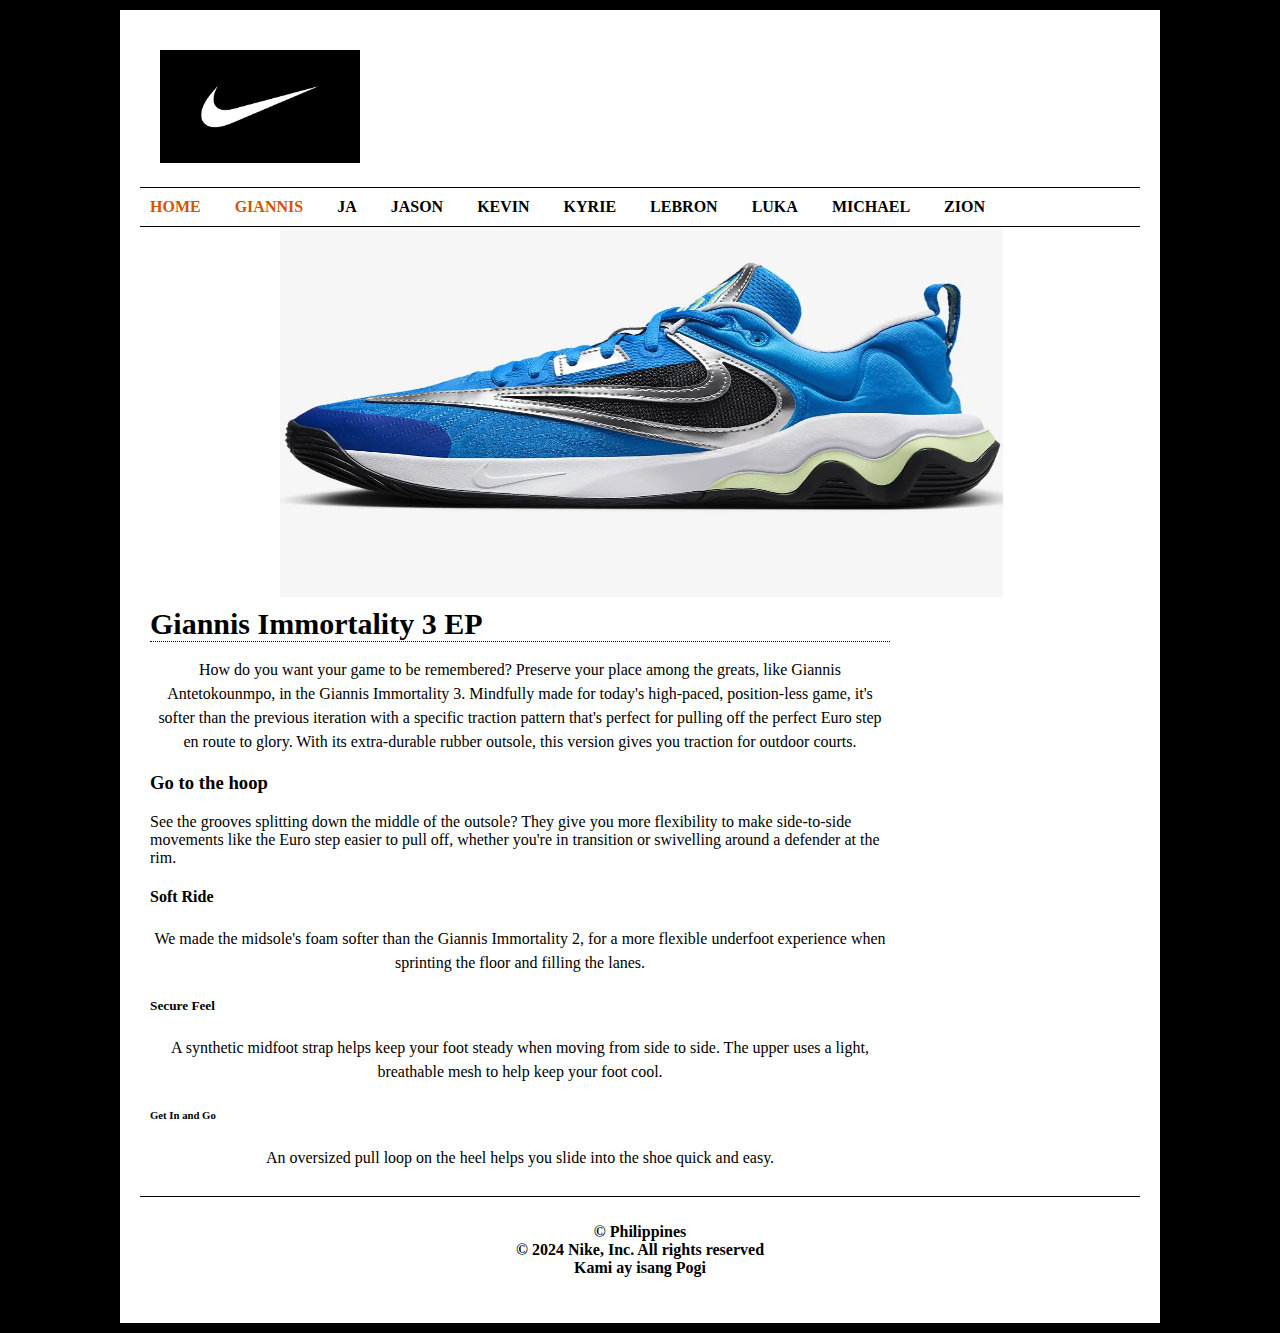
<file: AaronManzo_Mejico-2D-HTMLCSS/webpages/Giannis.html>
<!DOCTYPE html>
<html>
<head>
	<meta charset="utf-8">
	<meta name="viewport" content="width=device-width, intial-scaled=1">
	<title>Giannis Basketball Shoes</title>
	<link rel="stylesheet" type="text/css" href="../css/style.css">

	<script type="text/javascript">
		function changeColor(){
			let color = document.getElementById('BGColor');
			document.body.style.backgroundColor = color.value;
		}
		function changeText(){
			let text = prompt("Enter a Text");
			if(text == null || text == ""){
				alert("Input Required!");
			}else{
				document.getElementById('toChangeText').innerHTML = text;
			}
		}
	</script>
</head>

<body>
	<div class="wrapper">
	    <div class="header">
	    	<img src="../images/logo.jpg"alt=""width="200px">
	</div>   	
	<div class="nav">
		<ul>
			<li><a href="../index.html" class="active">Home</a></li>
			<li><a href="Giannis.html" class="active">Giannis</a></li>
			<li><a href="">Ja</a></li>
			<li><a href="">Jason</a></li>
			<li><a href="">Kevin</a></li>
			<li><a href="">Kyrie</a></li>
			<li><a href="">LeBron</a></li>
			<li><a href="">Luka</a></li>
			<li><a href="">Michael</a></li>
			<li><a href="">Zion</a></li>
		</ul>
    </div>
    <div class="banner">
    	<img src="../images/Giannis.jpg">
	</div>	
	<div class="main">
	    <div class="content-contact">
	    	<h1 id="toChangeText" onclick="changeText()">Giannis Immortality 3 EP</h1>
	    	<p>How do you want your game to be remembered? Preserve your place among the greats, like Giannis Antetokounmpo, in the Giannis Immortality 3. Mindfully made for today's high-paced, position-less game, it's softer than the previous iteration with a specific traction pattern that's perfect for pulling off the perfect Euro step en route to glory. With its extra-durable rubber outsole, this version gives you traction for outdoor courts.</p>
	    	<p>
	    	<h3>Go to the hoop</h3>
	    	See the grooves splitting down the middle of the outsole? They give you more flexibility to make side-to-side movements like the Euro step easier to pull off, whether you're in transition or swivelling around a defender at the rim.</p>
	    	<h4>Soft Ride</h4>
	    	<p>We made the midsole's foam softer than the Giannis Immortality 2, for a more flexible underfoot experience when sprinting the floor and filling the lanes.</p>
			
			<h5>Secure Feel</h5>
			<p>A synthetic midfoot strap helps keep your foot steady when moving from side to side. The upper uses a light, breathable mesh to help keep your foot cool.</p>
			<h6>Get In and Go</h6>
			<p>An oversized pull loop on the heel helps you slide into the shoe quick and easy.</p>
	    </div>
	    <div class="footer">
	    	<p>&copy; Philippines <br> © 2024 Nike, Inc. All rights reserved <br> Kami ay isang Pogi</p>
	    </div>
    </div>
</div> 

</body>
</html>
</file>
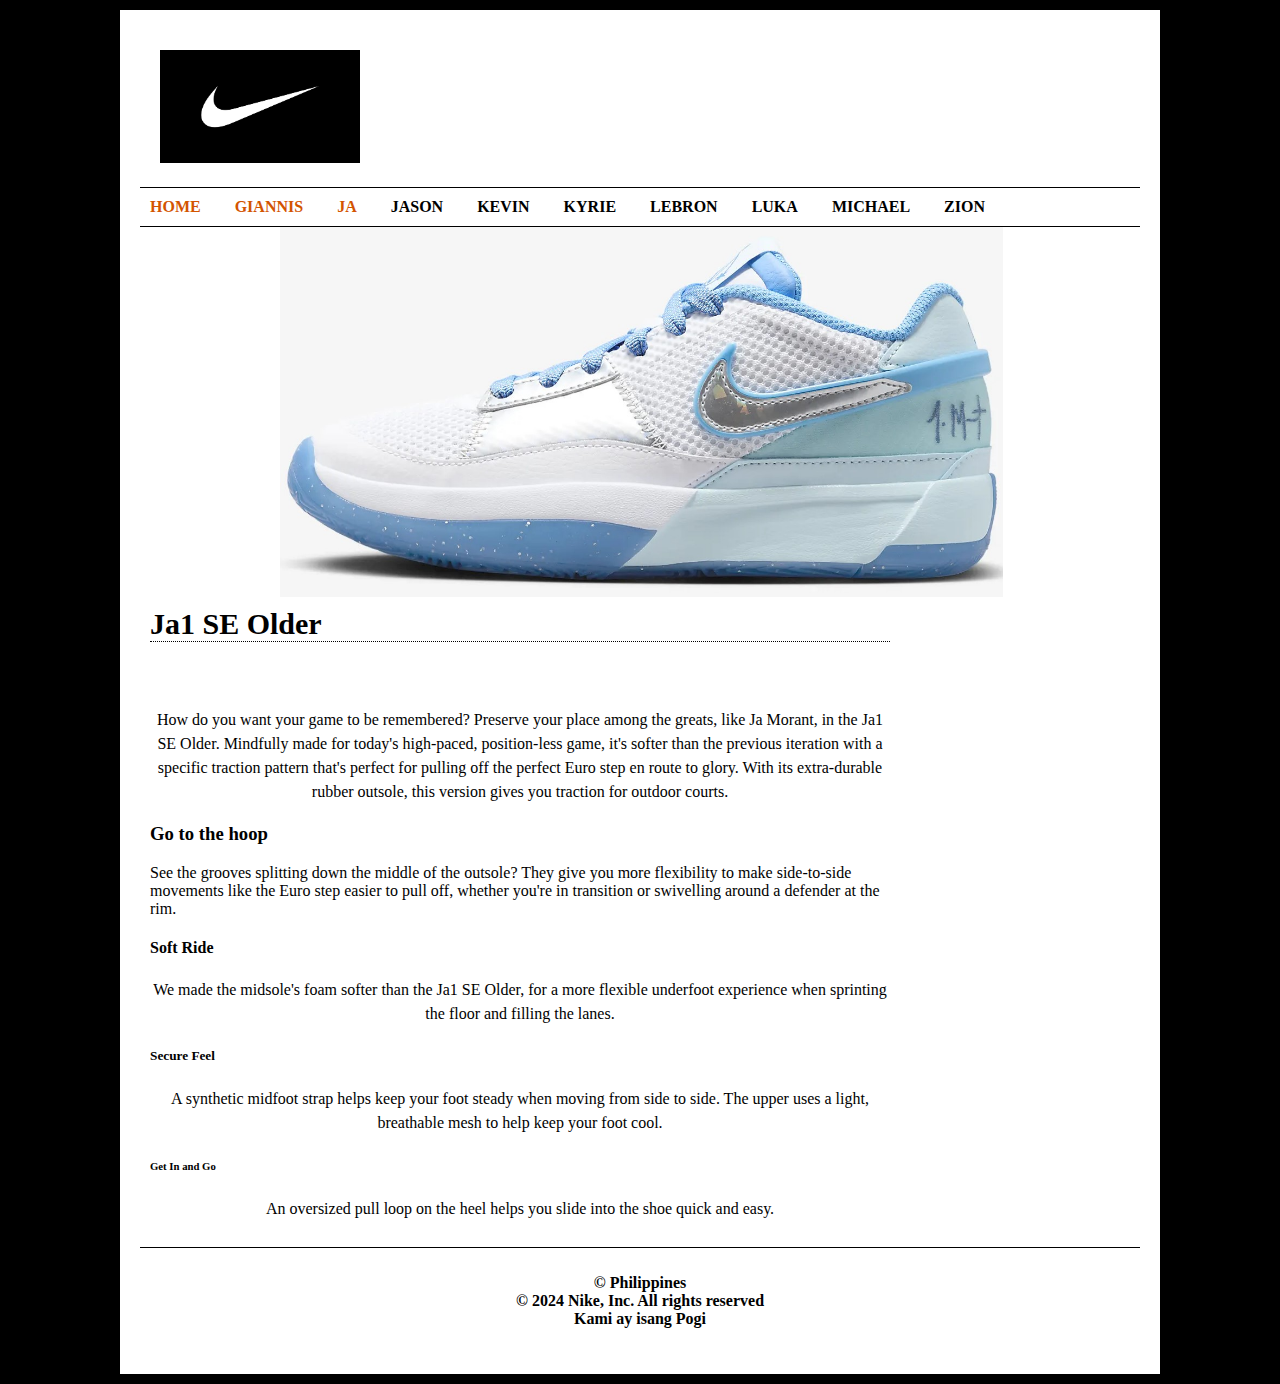
<file: AaronManzo_Mejico-2D-HTMLCSS/webpages/Ja.html>
<!DOCTYPE html>
<html>
<head>
	<meta charset="utf-8">
	<meta name="viewport" content="width=device-width, intial-scaled=1">
	<title>Contact Us-Marinduque State College</title>
	<link rel="stylesheet" type="text/css" href="../css/style.css">

	<script type="text/javascript">
		function changeColor(){
			let color = document.getElementById('BGColor');
			document.body.style.backgroundColor = color.value;
		}
		function changeText(){
			let text = prompt("Enter a Text");
			if(text == null || text == ""){
				alert("Input Required!");
			}else{
				document.getElementById('toChangeText').innerHTML = text;
			}
		}
	</script>
</head>

<body>
	<div class="wrapper">
	    <div class="header">
	    	<img src="../images/logo.jpg"alt=""width="200px">
	</div>   	
	<div class="nav">
		<ul>
			<li><a href="../index.html" class="active">Home</a></li>
			<li><a href="Giannis.html" class="active">Giannis</a></li>
			<li><a href="Ja.html" class="active">Ja</a></li>
			<li><a href="">Jason</a></li>
			<li><a href="">Kevin</a></li>
			<li><a href="">Kyrie</a></li>
			<li><a href="">LeBron</a></li>
			<li><a href="">Luka</a></li>
			<li><a href="">Michael</a></li>
			<li><a href="">Zion</a></li>
		</ul>
    </div>
    <div class="banner">
    	<img src="../images/Ja.jpg">
	</div>	
	<div class="main">
	    <div class="content-contact">
	    	<h1 id="toChangeText" onclick="changeText()">Ja1 SE Older</h1>
	    	<h2>Ja1 SE Older</h2>
	    	<p>How do you want your game to be remembered? Preserve your place among the greats, like Ja Morant, in the Ja1 SE Older. Mindfully made for today's high-paced, position-less game, it's softer than the previous iteration with a specific traction pattern that's perfect for pulling off the perfect Euro step en route to glory. With its extra-durable rubber outsole, this version gives you traction for outdoor courts.</p>
	    	<p>
	    	<h3>Go to the hoop</h3>
	    	See the grooves splitting down the middle of the outsole? They give you more flexibility to make side-to-side movements like the Euro step easier to pull off, whether you're in transition or swivelling around a defender at the rim.</p>
	    	<h4>Soft Ride</h4>
	    	<p>We made the midsole's foam softer than the Ja1 SE Older, for a more flexible underfoot experience when sprinting the floor and filling the lanes.</p>
			
			<h5>Secure Feel</h5>
			<p>A synthetic midfoot strap helps keep your foot steady when moving from side to side. The upper uses a light, breathable mesh to help keep your foot cool.</p>
			<h6>Get In and Go</h6>
			<p>An oversized pull loop on the heel helps you slide into the shoe quick and easy.</p>
		</div>
		
	    <div class="footer">
	    	<p>&copy; Philippines <br> © 2024 Nike, Inc. All rights reserved <br> Kami ay isang Pogi</p>
	    </div>
    </div>
</div> 

</body>
</html>
</file>
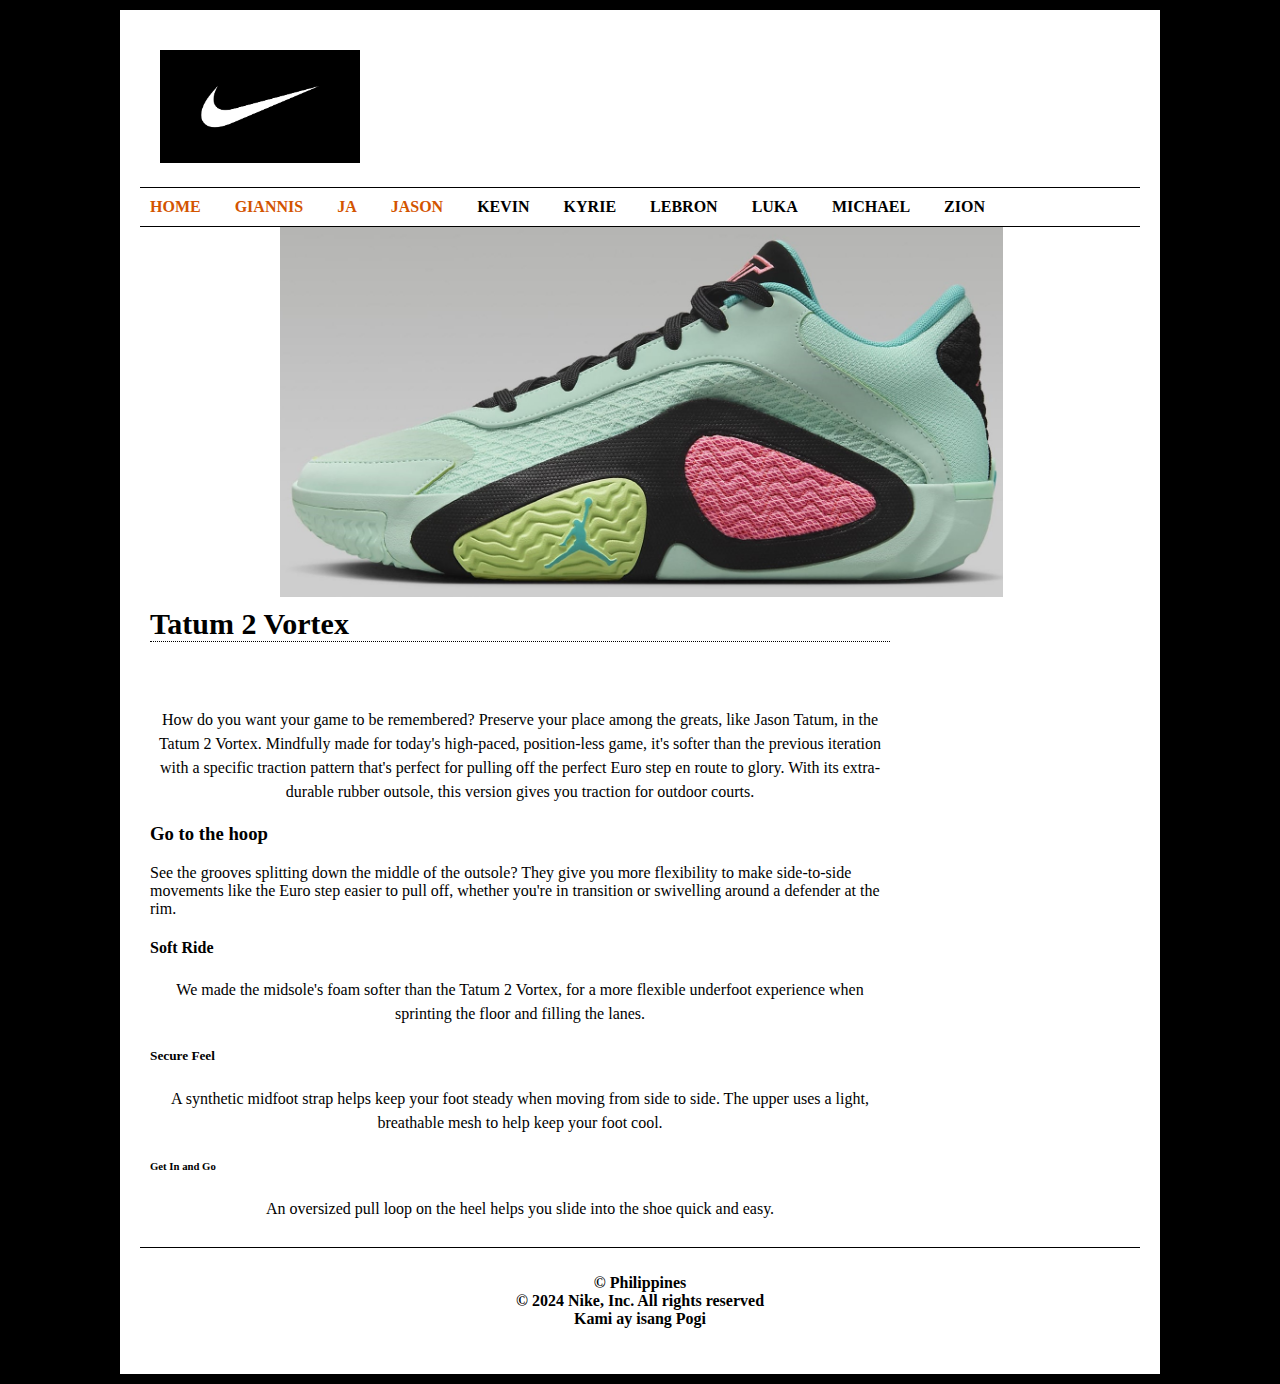
<file: AaronManzo_Mejico-2D-HTMLCSS/webpages/Jason.html>
<!DOCTYPE html>
<html>
<head>
	<meta charset="utf-8">
	<meta name="viewport" content="width=device-width, intial-scaled=1">
	<title>Contact Us-Marinduque State College</title>
	<link rel="stylesheet" type="text/css" href="../css/style.css">

	<script type="text/javascript">
		function changeColor(){
			let color = document.getElementById('BGColor');
			document.body.style.backgroundColor = color.value;
		}
		function changeText(){
			let text = prompt("Enter a Text");
			if(text == null || text == ""){
				alert("Input Required!");
			}else{
				document.getElementById('toChangeText').innerHTML = text;
			}
		}
	</script>
</head>

<body>
	<div class="wrapper">
	    <div class="header">
	    	<img src="../images/logo.jpg"alt=""width="200px">
	</div>   	
	<div class="nav">
		<ul>
			<li><a href="../index.html" class="active">Home</a></li>
			<li><a href="Giannis.html" class="active">Giannis</a></li>
			<li><a href="Ja.html" class="active">Ja</a></li>
			<li><a href="Jason.html" class="active">Jason</a></li>
			<li><a href="">Kevin</a></li>
			<li><a href="">Kyrie</a></li>
			<li><a href="">LeBron</a></li>
			<li><a href="">Luka</a></li>
			<li><a href="">Michael</a></li>
			<li><a href="">Zion</a></li>
		</ul>
    </div>
    <div class="banner">
    	<img src="../images/Jason.jpg">
	</div>	
	<div class="main">
	    <div class="content-contact">
	    	<h1 id="toChangeText" onclick="changeText()">Tatum 2 Vortex</h1>
	    	<h2>Tatum 2 Vortex</h2>
	    	<p>How do you want your game to be remembered? Preserve your place among the greats, like Jason Tatum, in the Tatum 2 Vortex. Mindfully made for today's high-paced, position-less game, it's softer than the previous iteration with a specific traction pattern that's perfect for pulling off the perfect Euro step en route to glory. With its extra-durable rubber outsole, this version gives you traction for outdoor courts.</p>
	    	<p>
	    	<h3>Go to the hoop</h3>
	    	See the grooves splitting down the middle of the outsole? They give you more flexibility to make side-to-side movements like the Euro step easier to pull off, whether you're in transition or swivelling around a defender at the rim.</p>
	    	<h4>Soft Ride</h4>
	    	<p>We made the midsole's foam softer than the Tatum 2 Vortex, for a more flexible underfoot experience when sprinting the floor and filling the lanes.</p>
			
			<h5>Secure Feel</h5>
			<p>A synthetic midfoot strap helps keep your foot steady when moving from side to side. The upper uses a light, breathable mesh to help keep your foot cool.</p>
			<h6>Get In and Go</h6>
			<p>An oversized pull loop on the heel helps you slide into the shoe quick and easy.</p>

	    </div>

	    <div class="footer">
	    	<p>&copy; Philippines <br> © 2024 Nike, Inc. All rights reserved <br> Kami ay isang Pogi</p>
	    </div>
    </div>
</div> 

</body>
</html>
</file>
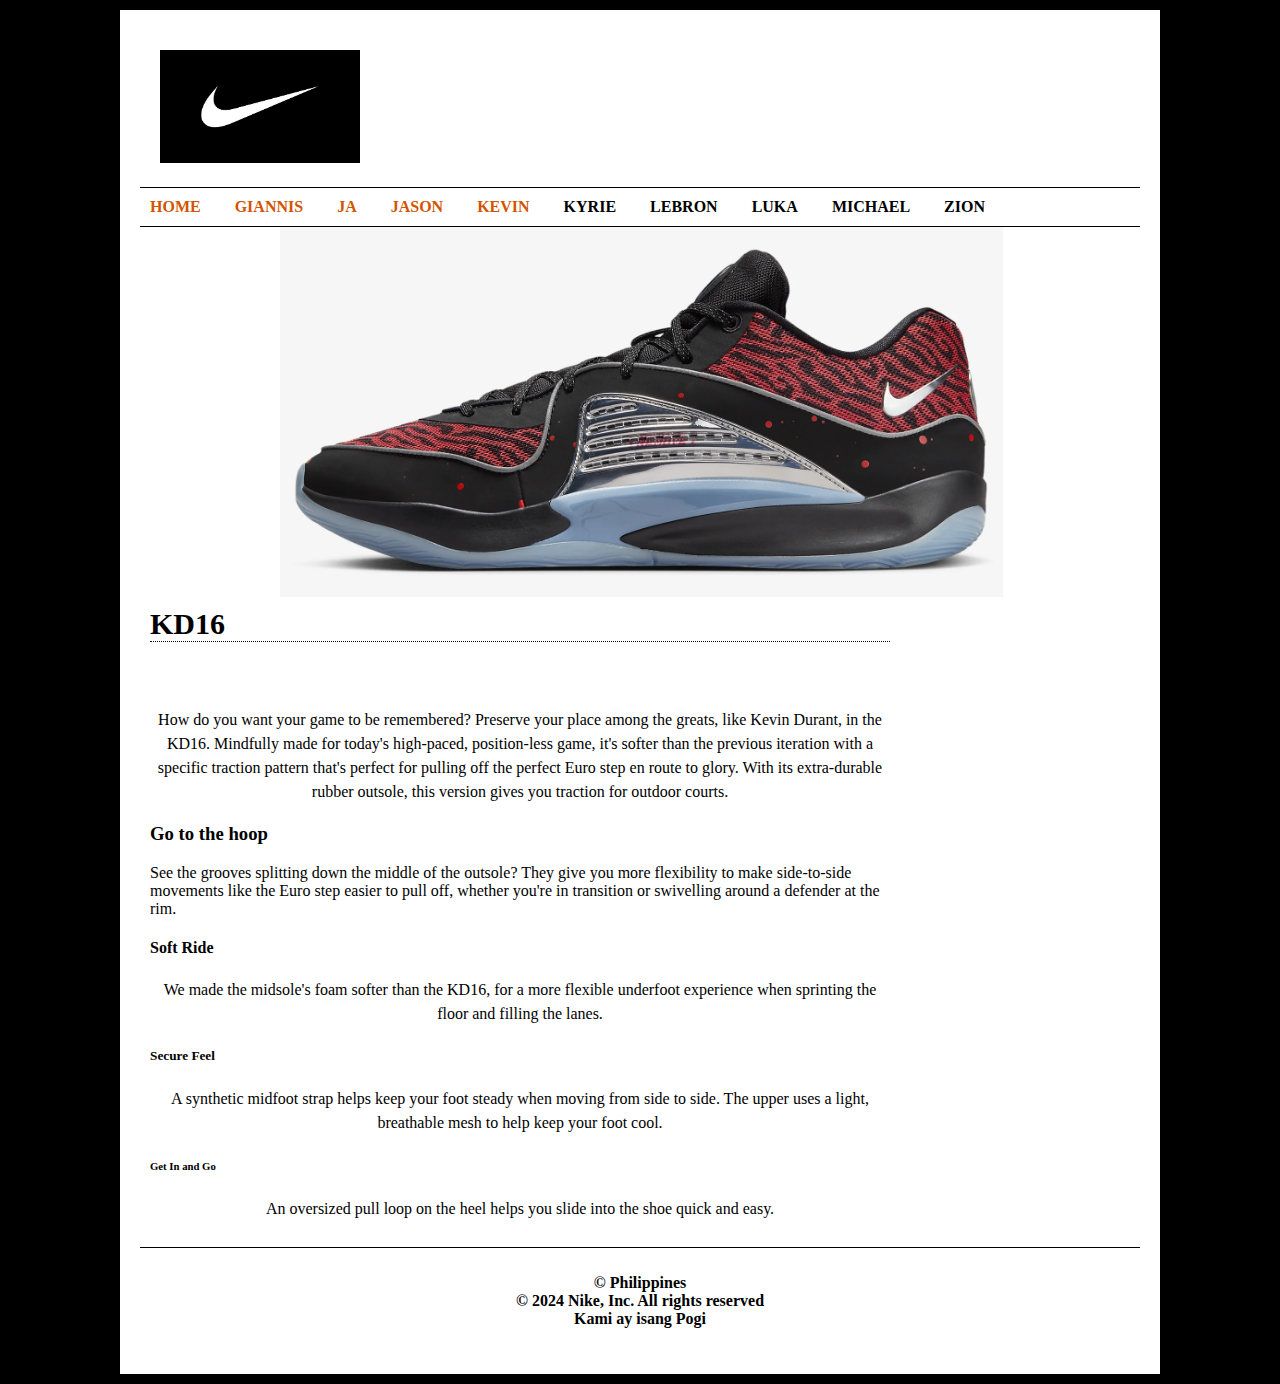
<file: AaronManzo_Mejico-2D-HTMLCSS/webpages/Kevin.html>
<!DOCTYPE html>
<html>
<head>
	<meta charset="utf-8">
	<meta name="viewport" content="width=device-width, intial-scaled=1">
	<title>Kevin Durant Basketball Shoes</title>
	<link rel="stylesheet" type="text/css" href="../css/style.css">

	<script type="text/javascript">
		function changeColor(){
			let color = document.getElementById('BGColor');
			document.body.style.backgroundColor = color.value;
		}
		function changeText(){
			let text = prompt("Enter a Text");
			if(text == null || text == ""){
				alert("Input Required!");
			}else{
				document.getElementById('toChangeText').innerHTML = text;
			}
		}
	</script>
</head>

<body>
	<div class="wrapper">
	    <div class="header">
	    	<img src="../images/logo.jpg"alt=""width="200px">
	</div>   	
	<div class="nav">
		<ul>
			<li><a href="../index.html" class="active">Home</a></li>
			<li><a href="Giannis.html" class="active">Giannis</a></li>
			<li><a href="Ja.html" class="active">Ja</a></li>
			<li><a href="Jason.html" class="active">Jason</a></li>
			<li><a href="Kevin.html" class="active">Kevin</a></li>
			<li><a href="">Kyrie</a></li>
			<li><a href="">LeBron</a></li>
			<li><a href="">Luka</a></li>
			<li><a href="">Michael</a></li>
			<li><a href="">Zion</a></li>
		</ul>
    </div>
    <div class="banner">
    	<img src="../images/kd16.png">
	</div>	
	<div class="main">
	    <div class="content-contact">
	    	<h1 id="toChangeText" onclick="changeText()">KD16</h1>
	    	<h2>KD16</h2>
	    	<p>How do you want your game to be remembered? Preserve your place among the greats, like Kevin Durant, in the KD16. Mindfully made for today's high-paced, position-less game, it's softer than the previous iteration with a specific traction pattern that's perfect for pulling off the perfect Euro step en route to glory. With its extra-durable rubber outsole, this version gives you traction for outdoor courts.</p>
	    	<p>
	    	<h3>Go to the hoop</h3>
	    	See the grooves splitting down the middle of the outsole? They give you more flexibility to make side-to-side movements like the Euro step easier to pull off, whether you're in transition or swivelling around a defender at the rim.</p>
	    	<h4>Soft Ride</h4>
	    	<p>We made the midsole's foam softer than the KD16, for a more flexible underfoot experience when sprinting the floor and filling the lanes.</p>
			
			<h5>Secure Feel</h5>
			<p>A synthetic midfoot strap helps keep your foot steady when moving from side to side. The upper uses a light, breathable mesh to help keep your foot cool.</p>
			<h6>Get In and Go</h6>
			<p>An oversized pull loop on the heel helps you slide into the shoe quick and easy.</p>

	    </div>

	  <div class="footer">
	    	<p>&copy; Philippines <br> © 2024 Nike, Inc. All rights reserved <br> Kami ay isang Pogi</p>
	    </div>
    </div>
</div> 

</body>
</html>
</file>
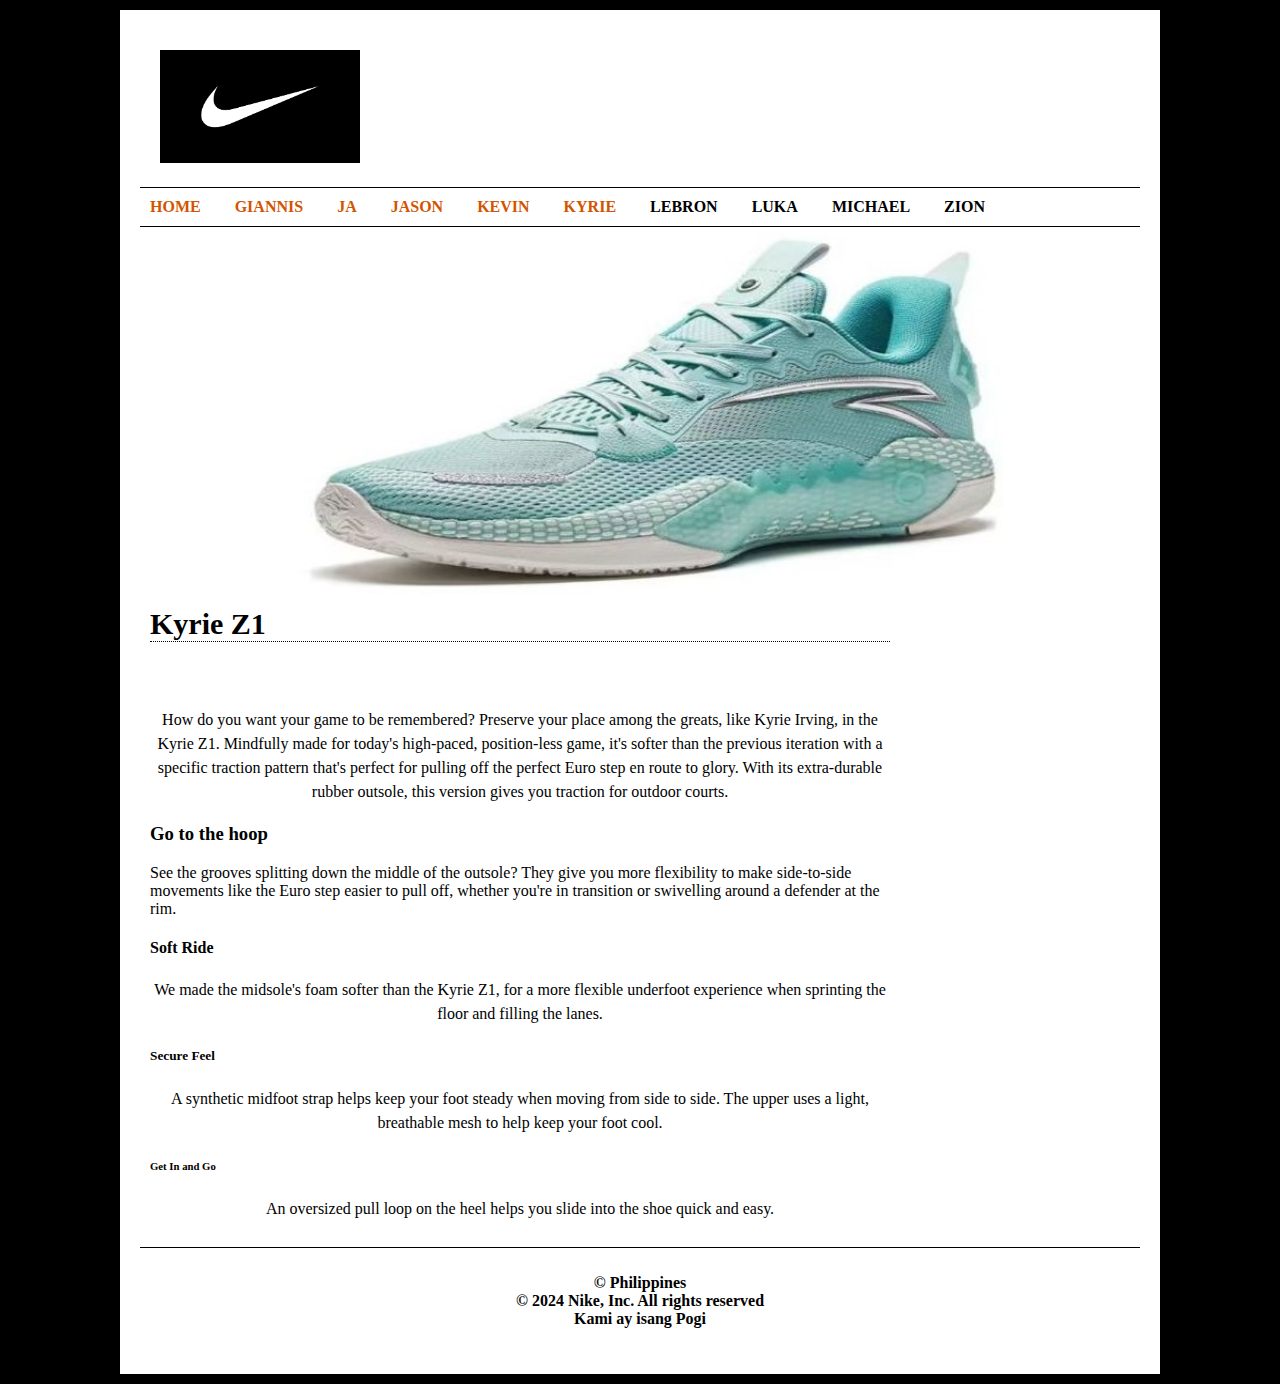
<file: AaronManzo_Mejico-2D-HTMLCSS/webpages/Kyrie.html>
<!DOCTYPE html>
<html>
<head>
	<meta charset="utf-8">
	<meta name="viewport" content="width=device-width, intial-scaled=1">
	<title>Kyrie Irving Basketball Shoes</title>
	<link rel="stylesheet" type="text/css" href="../css/style.css">

	<script type="text/javascript">
		function changeColor(){
			let color = document.getElementById('BGColor');
			document.body.style.backgroundColor = color.value;
		}
		function changeText(){
			let text = prompt("Enter a Text");
			if(text == null || text == ""){
				alert("Input Required!");
			}else{
				document.getElementById('toChangeText').innerHTML = text;
			}
		}
	</script>
</head>

<body>
	<div class="wrapper">
	    <div class="header">
	    	<img src="../images/logo.jpg"alt=""width="200px">
	</div>   	
	<div class="nav">
		<ul>
			<li><a href="../index.html" class="active">Home</a></li>
			<li><a href="Giannis.html" class="active">Giannis</a></li>
			<li><a href="Ja.html" class="active">Ja</a></li>
			<li><a href="Jason.html" class="active">Jason</a></li>
			<li><a href="Kevin.html" class="active">Kevin</a></li>
			<li><a href="Kyrie.html" class="active">Kyrie</a></li>
			<li><a href="">LeBron</a></li>
			<li><a href="">Luka</a></li>
			<li><a href="">Michael</a></li>
			<li><a href="">Zion</a></li>
		</ul>
    </div>
    <div class="banner">
    	<img src="../images/kyrie.jpg">
	</div>	
	<div class="main">
	    <div class="content-contact">
	    	<h1 id="toChangeText" onclick="changeText()">Kyrie Z1</h1>
	    	<h2>Kyrie Z1</h2>
	    	<p>How do you want your game to be remembered? Preserve your place among the greats, like Kyrie Irving, in the Kyrie Z1. Mindfully made for today's high-paced, position-less game, it's softer than the previous iteration with a specific traction pattern that's perfect for pulling off the perfect Euro step en route to glory. With its extra-durable rubber outsole, this version gives you traction for outdoor courts.</p>
	    	<p>
	    	<h3>Go to the hoop</h3>
	    	See the grooves splitting down the middle of the outsole? They give you more flexibility to make side-to-side movements like the Euro step easier to pull off, whether you're in transition or swivelling around a defender at the rim.</p>
	    	<h4>Soft Ride</h4>
	    	<p>We made the midsole's foam softer than the Kyrie Z1, for a more flexible underfoot experience when sprinting the floor and filling the lanes.</p>
			
			<h5>Secure Feel</h5>
			<p>A synthetic midfoot strap helps keep your foot steady when moving from side to side. The upper uses a light, breathable mesh to help keep your foot cool.</p>
			<h6>Get In and Go</h6>
			<p>An oversized pull loop on the heel helps you slide into the shoe quick and easy.</p>
	    </div>

	   <div class="footer">
	    	<p>&copy; Philippines <br> © 2024 Nike, Inc. All rights reserved <br> Kami ay isang Pogi</p>
	    </div>
    </div>
</div> 

</body>
</html>
</file>
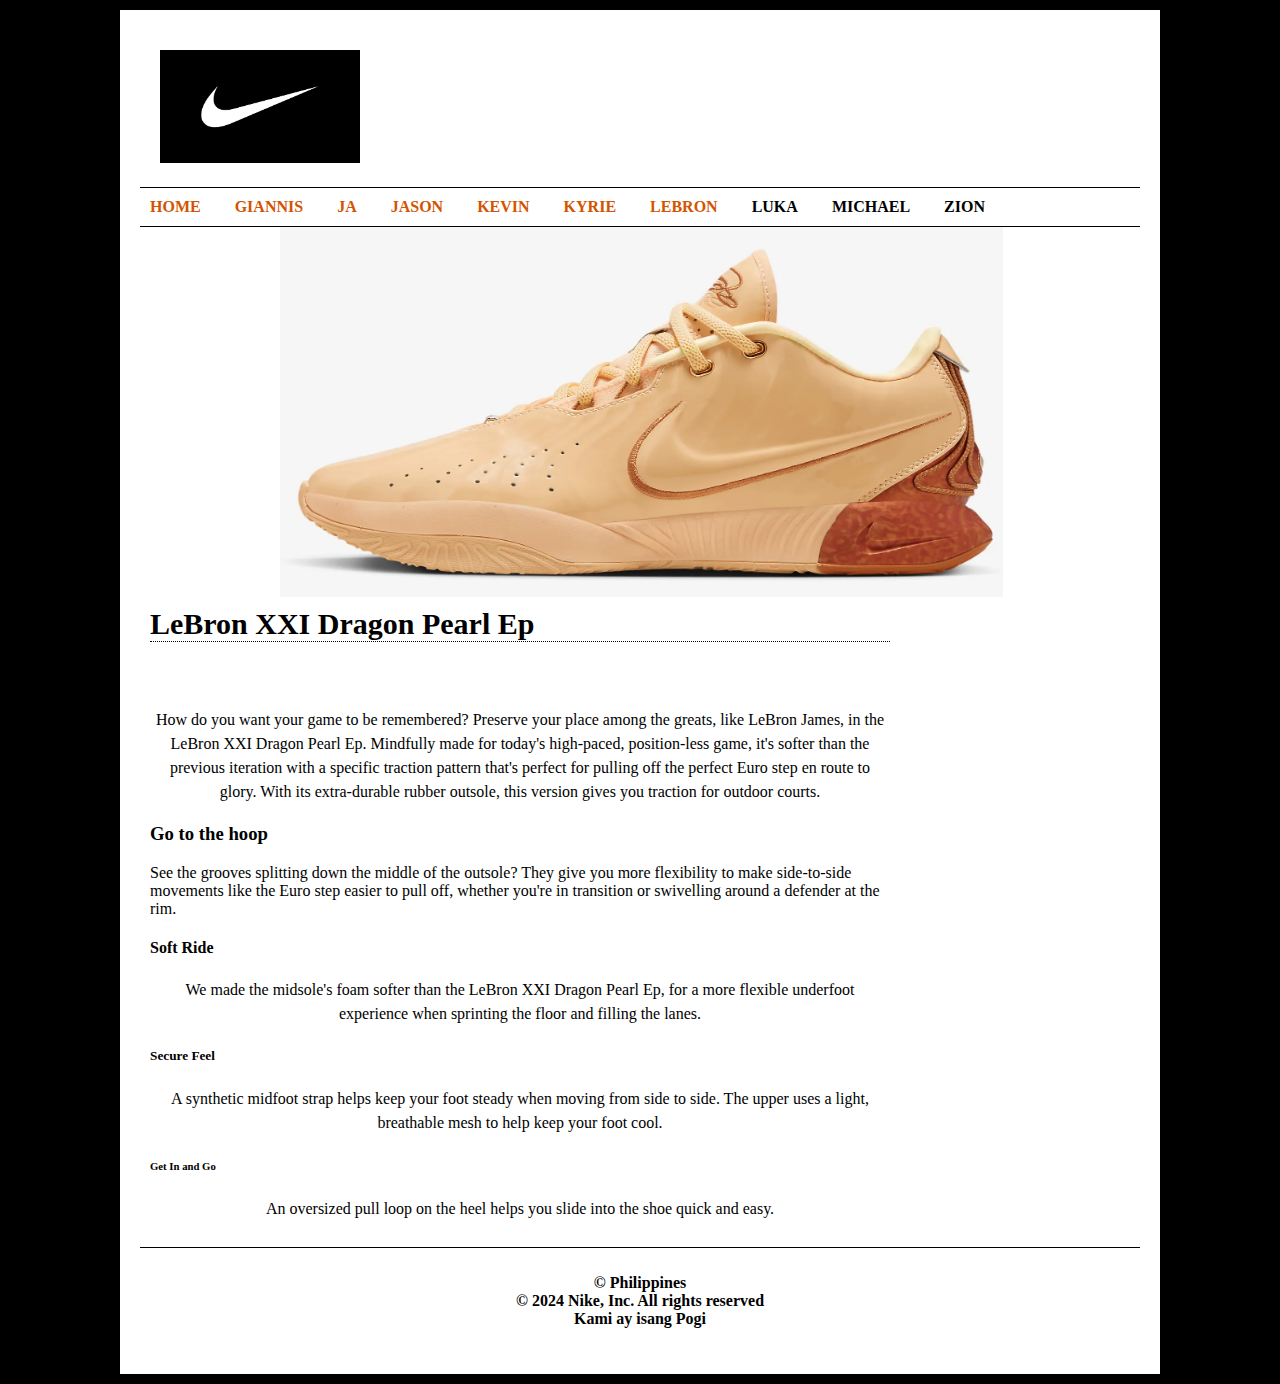
<file: AaronManzo_Mejico-2D-HTMLCSS/webpages/LeBron.html>
<!DOCTYPE html>
<html>
<head>
	<meta charset="utf-8">
	<meta name="viewport" content="width=device-width, intial-scaled=1">
	<title>LeBron James Basketball Shoes</title>
	<link rel="stylesheet" type="text/css" href="../css/style.css">

	<script type="text/javascript">
		function changeColor(){
			let color = document.getElementById('BGColor');
			document.body.style.backgroundColor = color.value;
		}
		function changeText(){
			let text = prompt("Enter a Text");
			if(text == null || text == ""){
				alert("Input Required!");
			}else{
				document.getElementById('toChangeText').innerHTML = text;
			}
		}
	</script>
</head>

<body>
	<div class="wrapper">
	    <div class="header">
	    	<img src="../images/logo.jpg"alt=""width="200px">
	</div>   	
	<div class="nav">
		<ul>
			<li><a href="../index.html" class="active">Home</a></li>
			<li><a href="Giannis.html" class="active">Giannis</a></li>
			<li><a href="Ja.html" class="active">Ja</a></li>
			<li><a href="Jason.html" class="active">Jason</a></li>
			<li><a href="Kevin.html" class="active">Kevin</a></li>
			<li><a href="Kyrie.html" class="active">Kyrie</a></li>
			<li><a href="LeBron.html" class="active">LeBron</a></li>
			<li><a href="">Luka</a></li>
			<li><a href="">Michael</a></li>
			<li><a href="">Zion</a></li>
		</ul>
    </div>
    <div class="banner">
    	<img src="../images/lebron.png">
	</div>	
	<div class="main">
	    <div class="content-contact">
	    		<h1 id="toChangeText" onclick="changeText()">LeBron XXI Dragon Pearl Ep</h1>
	    	<h2>LeBron XXI Dragon Pearl Ep</h2>
	    	<p>How do you want your game to be remembered? Preserve your place among the greats, like LeBron James, in the LeBron XXI Dragon Pearl Ep. Mindfully made for today's high-paced, position-less game, it's softer than the previous iteration with a specific traction pattern that's perfect for pulling off the perfect Euro step en route to glory. With its extra-durable rubber outsole, this version gives you traction for outdoor courts.</p>
	    	<p>
	    	<h3>Go to the hoop</h3>
	    	See the grooves splitting down the middle of the outsole? They give you more flexibility to make side-to-side movements like the Euro step easier to pull off, whether you're in transition or swivelling around a defender at the rim.</p>
	    	<h4>Soft Ride</h4>
	    	<p>We made the midsole's foam softer than the LeBron XXI Dragon Pearl Ep, for a more flexible underfoot experience when sprinting the floor and filling the lanes.</p>
			
			<h5>Secure Feel</h5>
			<p>A synthetic midfoot strap helps keep your foot steady when moving from side to side. The upper uses a light, breathable mesh to help keep your foot cool.</p>
			<h6>Get In and Go</h6>
			<p>An oversized pull loop on the heel helps you slide into the shoe quick and easy.</p>

	    </div>

	<div class="footer">
	    	<p>&copy; Philippines <br> © 2024 Nike, Inc. All rights reserved <br> Kami ay isang Pogi</p>
	    </div>
    </div>
</div> 

</body>
</html>
</file>
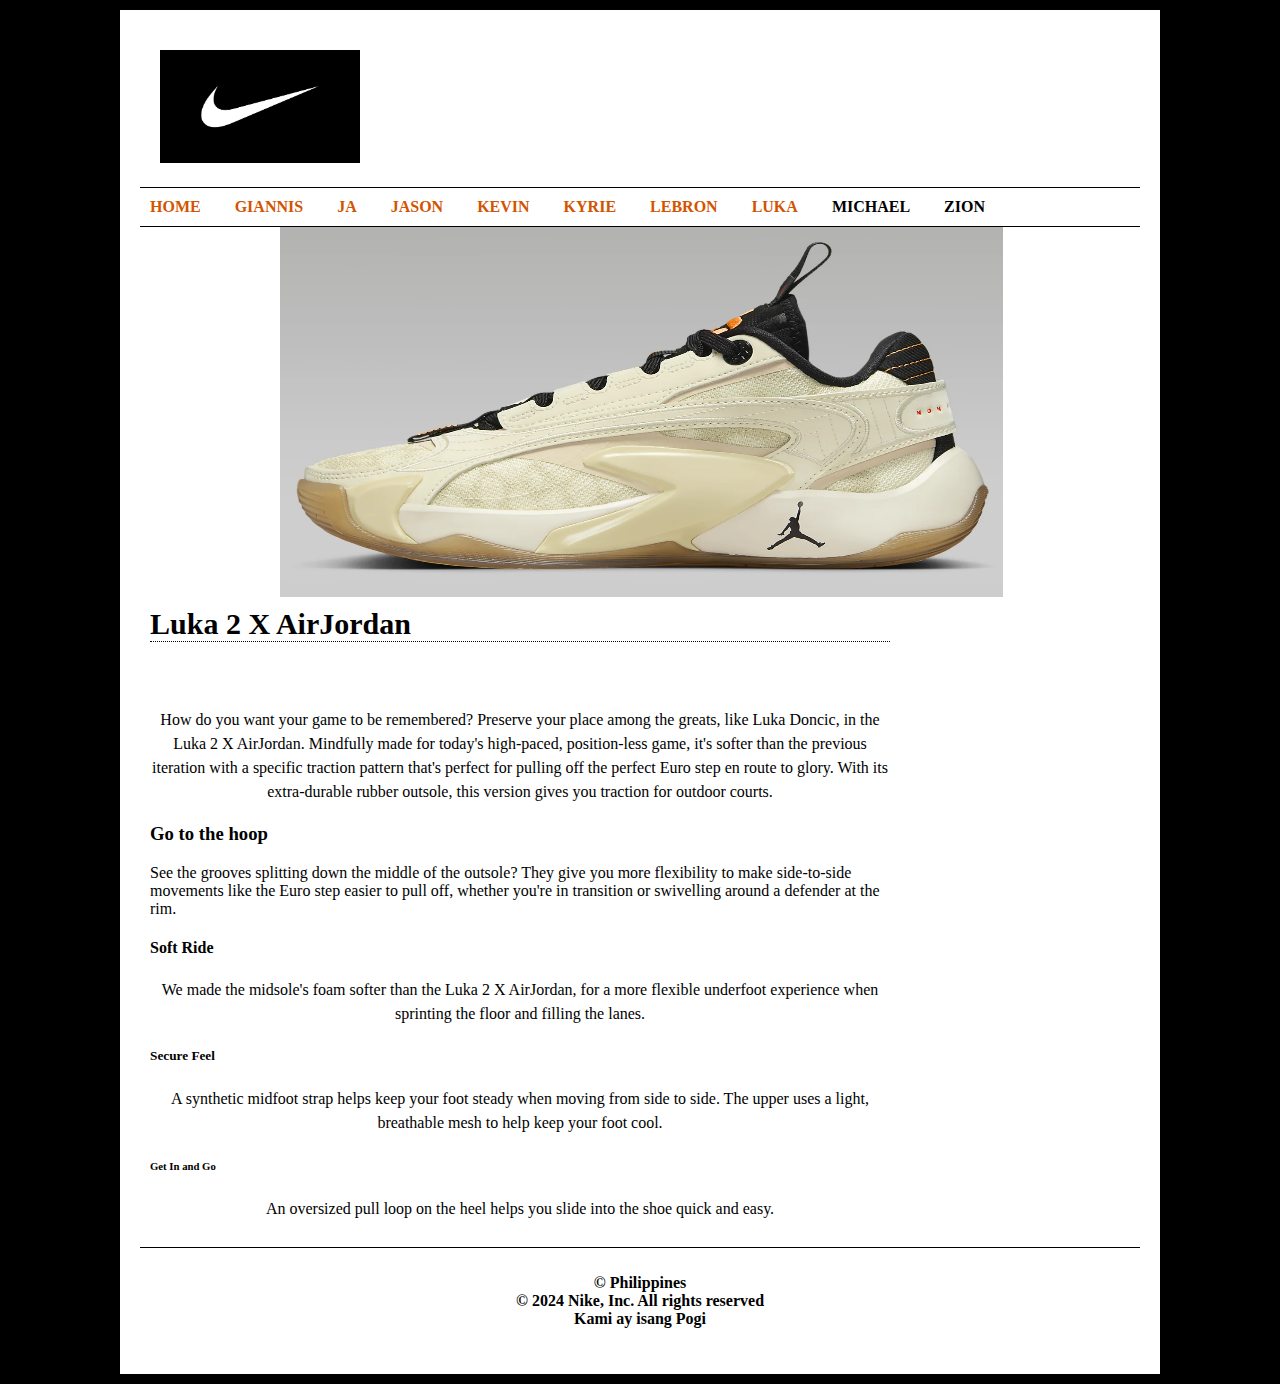
<file: AaronManzo_Mejico-2D-HTMLCSS/webpages/Luka.html>
<!DOCTYPE html>
<html>
<head>
	<meta charset="utf-8">
	<meta name="viewport" content="width=device-width, intial-scaled=1">
	<title>Luka Doncic Basketball Shoes</title>
	<link rel="stylesheet" type="text/css" href="../css/style.css">

	<script type="text/javascript">
		function changeColor(){
			let color = document.getElementById('BGColor');
			document.body.style.backgroundColor = color.value;
		}
		function changeText(){
			let text = prompt("Enter a Text");
			if(text == null || text == ""){
				alert("Input Required!");
			}else{
				document.getElementById('toChangeText').innerHTML = text;
			}
		}
	</script>
</head>

<body>
	<div class="wrapper">
	    <div class="header">
	    	<img src="../images/logo.jpg"alt=""width="200px">
	</div>   	
	<div class="nav">
		<ul>
			<li><a href="../index.html" class="active">Home</a></li>
			<li><a href="Giannis.html" class="active">Giannis</a></li>
			<li><a href="Ja.html" class="active">Ja</a></li>
			<li><a href="Jason.html" class="active">Jason</a></li>
			<li><a href="Kevin.html" class="active">Kevin</a></li>
			<li><a href="Kyrie.html" class="active">Kyrie</a></li>
			<li><a href="LeBron.html" class="active">LeBron</a></li>
			<li><a href="Luka.html" class="active">Luka</a></li>
			<li><a href="">Michael</a></li>
			<li><a href="">Zion</a></li>
		</ul>
    </div>
    <div class="banner">
    	<img src="../images/luka.png">
	</div>	
	<div class="main">
	    <div class="content-contact">
	    	<h1 id="toChangeText" onclick="changeText()">Luka 2 X AirJordan</h1>
	    	<h2>Luka 2 X AirJordan</h2>
	    	<p>How do you want your game to be remembered? Preserve your place among the greats, like Luka Doncic, in the Luka 2 X AirJordan. Mindfully made for today's high-paced, position-less game, it's softer than the previous iteration with a specific traction pattern that's perfect for pulling off the perfect Euro step en route to glory. With its extra-durable rubber outsole, this version gives you traction for outdoor courts.</p>
	    	<p>
	    	<h3>Go to the hoop</h3>
	    	See the grooves splitting down the middle of the outsole? They give you more flexibility to make side-to-side movements like the Euro step easier to pull off, whether you're in transition or swivelling around a defender at the rim.</p>
	    	<h4>Soft Ride</h4>
	    	<p>We made the midsole's foam softer than the Luka 2 X AirJordan, for a more flexible underfoot experience when sprinting the floor and filling the lanes.</p>
			
			<h5>Secure Feel</h5>
			<p>A synthetic midfoot strap helps keep your foot steady when moving from side to side. The upper uses a light, breathable mesh to help keep your foot cool.</p>
			<h6>Get In and Go</h6>
			<p>An oversized pull loop on the heel helps you slide into the shoe quick and easy.</p>

	    </div>

	   <div class="footer">
	    	<p>&copy; Philippines <br> © 2024 Nike, Inc. All rights reserved <br> Kami ay isang Pogi</p>
	    </div>
    </div>
</div> 

</body>
</html>
</file>
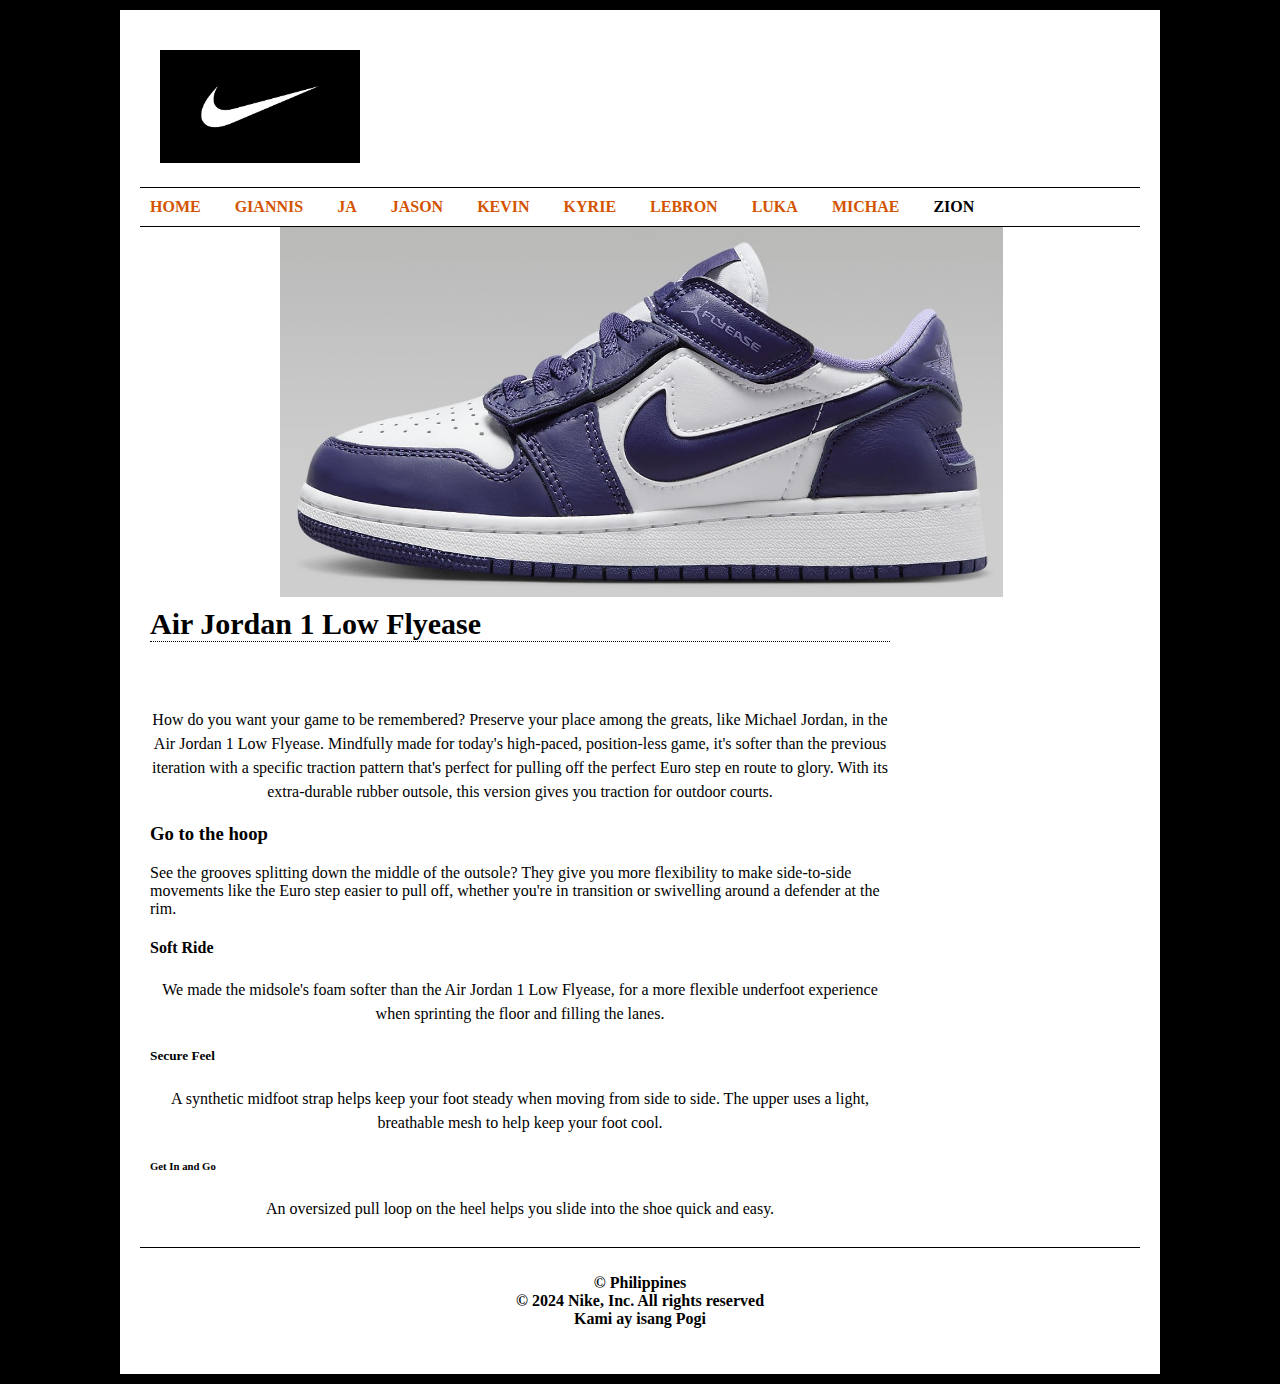
<file: AaronManzo_Mejico-2D-HTMLCSS/webpages/Michael.html>
<!DOCTYPE html>
<html>
<head>
	<meta charset="utf-8">
	<meta name="viewport" content="width=device-width, intial-scaled=1">
	<title>Michael Jordan Basketball Shoes</title>
	<link rel="stylesheet" type="text/css" href="../css/style.css">

	<script type="text/javascript">
		function changeColor(){
			let color = document.getElementById('BGColor');
			document.body.style.backgroundColor = color.value;
		}
		function changeText(){
			let text = prompt("Enter a Text");
			if(text == null || text == ""){
				alert("Input Required!");
			}else{
				document.getElementById('toChangeText').innerHTML = text;
			}
		}
	</script>
</head>

<body>
	<div class="wrapper">
	    <div class="header">
	    	<img src="../images/logo.jpg"alt=""width="200px">
	</div>   	
	<div class="nav">
		<ul>
			<li><a href="../index.html" class="active">Home</a></li>
			<li><a href="Giannis.html" class="active">Giannis</a></li>
			<li><a href="Ja.html" class="active">Ja</a></li>
			<li><a href="Jason.html" class="active">Jason</a></li>
			<li><a href="Kevin.html" class="active">Kevin</a></li>
			<li><a href="Kyrie.html" class="active">Kyrie</a></li>
			<li><a href="LeBron.html" class="active">LeBron</a></li>
			<li><a href="Luka.html" class="active">Luka</a></li>
			<li><a href="Michael.html" class="active">Michae</a></li>
			<li><a href="">Zion</a></li>
		</ul>
    </div>
    <div class="banner">
    	<img src="../images/jordan.jpg">
	</div>	
	<div class="main">
	    <div class="content-contact">
	    	<h1 id="toChangeText" onclick="changeText()">Air Jordan 1 Low Flyease</h1>
	    	<h2>Air Jordan 1 Low Flyease</h2>
	    	<p>How do you want your game to be remembered? Preserve your place among the greats, like Michael Jordan, in the Air Jordan 1 Low Flyease. Mindfully made for today's high-paced, position-less game, it's softer than the previous iteration with a specific traction pattern that's perfect for pulling off the perfect Euro step en route to glory. With its extra-durable rubber outsole, this version gives you traction for outdoor courts.</p>
	    	<p>
	    	<h3>Go to the hoop</h3>
	    	See the grooves splitting down the middle of the outsole? They give you more flexibility to make side-to-side movements like the Euro step easier to pull off, whether you're in transition or swivelling around a defender at the rim.</p>
	    	<h4>Soft Ride</h4>
	    	<p>We made the midsole's foam softer than the Air Jordan 1 Low Flyease, for a more flexible underfoot experience when sprinting the floor and filling the lanes.</p>
			
			<h5>Secure Feel</h5>
			<p>A synthetic midfoot strap helps keep your foot steady when moving from side to side. The upper uses a light, breathable mesh to help keep your foot cool.</p>
			<h6>Get In and Go</h6>
			<p>An oversized pull loop on the heel helps you slide into the shoe quick and easy.</p>
	    </div>

	 <div class="footer">
	    	<p>&copy; Philippines <br> © 2024 Nike, Inc. All rights reserved <br> Kami ay isang Pogi</p>
	    </div>
    </div>
</div> 

</body>
</html>
</file>
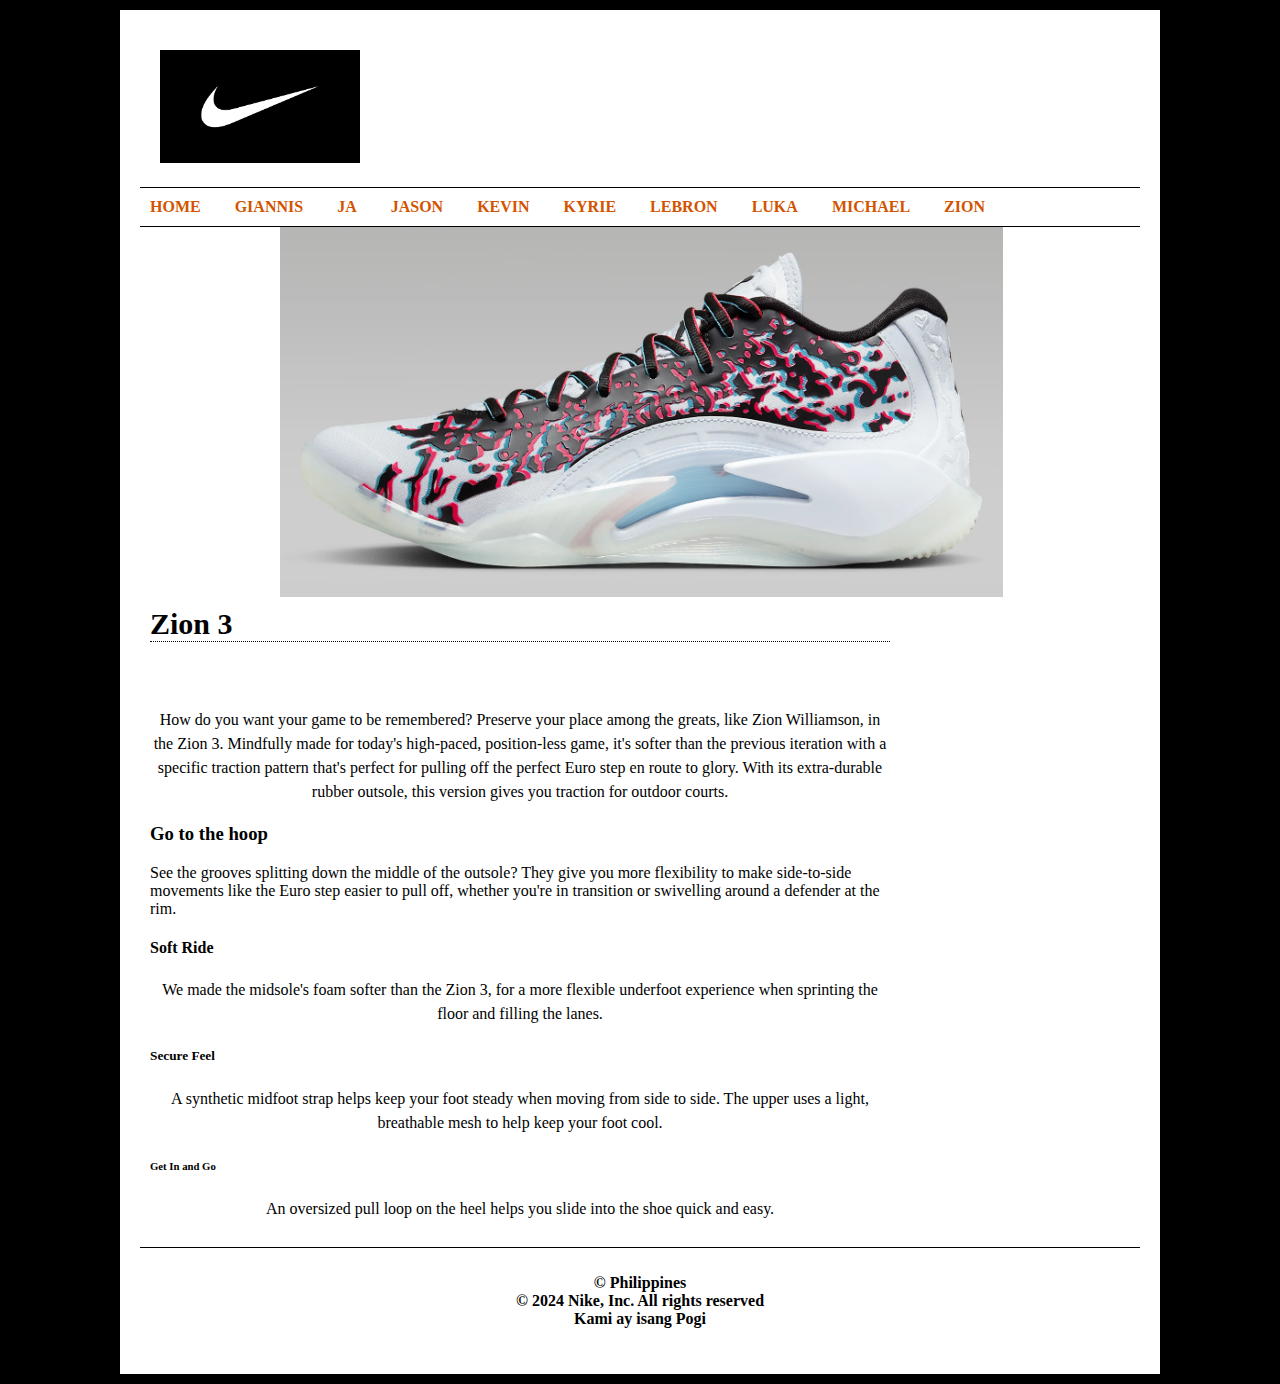
<file: AaronManzo_Mejico-2D-HTMLCSS/webpages/Zion.html>
<!DOCTYPE html>
<html>
<head>
	<meta charset="utf-8">
	<meta name="viewport" content="width=device-width, intial-scaled=1">
	<title>Zion Williamson Basketball Shoes</title>
	<link rel="stylesheet" type="text/css" href="../css/style.css">

	<script type="text/javascript">
		function changeColor(){
			let color = document.getElementById('BGColor');
			document.body.style.backgroundColor = color.value;
		}
		function changeText(){
			let text = prompt("Enter a Text");
			if(text == null || text == ""){
				alert("Input Required!");
			}else{
				document.getElementById('toChangeText').innerHTML = text;
			}
		}
	</script>
</head>

<body>
	<div class="wrapper">
	    <div class="header">
	    	<img src="../images/logo.jpg"alt=""width="200px">
	</div>   	
	<div class="nav">
		<ul>
			<li><a href="../index.html" class="active">Home</a></li>
			<li><a href="Giannis.html" class="active">Giannis</a></li>
			<li><a href="Ja.html" class="active">Ja</a></li>
			<li><a href="Jason.html" class="active">Jason</a></li>
			<li><a href="Kevin.html" class="active">Kevin</a></li>
			<li><a href="Kyrie.html" class="active">Kyrie</a></li>
			<li><a href="LeBron.html" class="active">LeBron</a></li>
			<li><a href="Luka.html" class="active">Luka</a></li>
			<li><a href="Michael.html" class="active">Michael</a></li>
			<li><a href="Zion.html" class="active">Zion</a></li>
		</ul>
    </div>
    <div class="banner">
    	<img src="../images/zion.png">
	</div>	
	<div class="main">
	    <div class="content-contact">
	    	<h1 id="toChangeText" onclick="changeText()">Zion 3</h1>
	    	<h2>Zion 3</h2>
	    	<p>How do you want your game to be remembered? Preserve your place among the greats, like Zion Williamson, in the Zion 3. Mindfully made for today's high-paced, position-less game, it's softer than the previous iteration with a specific traction pattern that's perfect for pulling off the perfect Euro step en route to glory. With its extra-durable rubber outsole, this version gives you traction for outdoor courts.</p>
	    	<p>
	    	<h3>Go to the hoop</h3>
	    	See the grooves splitting down the middle of the outsole? They give you more flexibility to make side-to-side movements like the Euro step easier to pull off, whether you're in transition or swivelling around a defender at the rim.</p>
	    	<h4>Soft Ride</h4>
	    	<p>We made the midsole's foam softer than the Zion 3, for a more flexible underfoot experience when sprinting the floor and filling the lanes.</p>
			
			<h5>Secure Feel</h5>
			<p>A synthetic midfoot strap helps keep your foot steady when moving from side to side. The upper uses a light, breathable mesh to help keep your foot cool.</p>
			<h6>Get In and Go</h6>
			<p>An oversized pull loop on the heel helps you slide into the shoe quick and easy.</p>
	    </div>

	    <div class="footer">
	    	<p>&copy; Philippines <br> © 2024 Nike, Inc. All rights reserved <br> Kami ay isang Pogi</p>
	    </div>
    </div>
</div> 

</body>
</html>
</file>
<file: AaronManzo_Mejico-2D-HTMLCSS/css/style.css>
/*External CSS*/

body{
	background-color: black;
	font-family: Century Gothic;
	font-size: 16px;
	margin: 0;
	padding: 0;
}
div.wrapper{
	background-color: white;
	width: 1000px;
	margin: 0 auto;
	padding: 20px;
	border-top: 10px solid black;
	border-bottom: 10px solid black;
}
div.header{
	padding: 20px;
}
div.nav{
	border-top: 1px solid black;
	border-bottom: 1px solid black;
}
div.nav ul{
	margin: 0;
	padding: 10px 0;
}
div.nav ul li{
	list-style-type: none;
	display: inline-block;

}
div.nav ul li a{
	text-decoration: none;
	color: black;
	text-transform: uppercase;
	font-weight: bold;
	margin-right: 10px;
	padding: 10px;
}
div.nav ul li a:hover{
	background-color: black;
	color: white;
}
div.nav ul li a.active{
	color: #D35400;
}
div.banner, div.banner img{
	width: 85%;
	height: 370px;
	margin: 0px 0px 0px 70px;
}
div.left-side-bar{
	width: 190px;
    float: left;
    border: 1px solid black;
    min-height: 50px;
    margin: 10px 10px 10px 0px;
}
div.left-side-bar h2{
	margin: 0;
	padding: 0;
	text-align: center;
	color: black;
	text-transform: uppercase;
}
div.left-side-bar ul{
	list-style-type: none;
	margin: 0;
	padding: 0;
}
div.left-side-bar ul li{
	margin: 0;
	text-align: center;
	border-bottom: 1px solid white;
}
div.left-side-bar ul li a{
	text-decoration: none;
	display: block;
	width: 100%;
	padding: 5px 0px;
	font-weight: bold;
	background-color: black;
	color: white;
}
div.content{
	float: left;
	width: 550px;
	min-height: 500px;
	margin: 10px;
}
div.content h1{
	padding: 0;
	margin: 0;
	color: black;
	font-size: 30px;
	border-bottom: 1px dotted black;
}
div.content h2{
	color: black;
}
div.content p{
	text-align: justify;
	line-height: 1.5;
	text-indent: 50px;
}
div.right-side-bar{
	width: 200px;
	float: right;
	margin: 50px 0px 10px 10px;
	border: 1px solid black;
	min-height: 50px;
}
div.right-side-bar ul{
    margin:0;
    padding: 20px;
}
div.right-side-bar ul li{
	list-style-type: none;
}
div.right-side-bar ul li img{
	width: 100%;
}
div.footer{
	clear: both;
	border-top: 1px solid	black;
	padding: 10px;
	text-align: center;
}
div.footer p{
	font-weight: bold;
}
div.footer img{
	margin: 0;
	padding: 0;
}
/*Contacts*/
form{
	border: 1px solid black;
	background-color: black;
	color: white;
	padding: 20px;
	width:300px;
	border-radius: 10px;
	box-shadow: 15px 15px 10px rgba(0, 0, 0, 0.4);
	box-sizing: border-box;
	margin: 0px auto;
	//0 0-position of shadow//

}
form input, form select{
	margin-top: 5px;
	padding: 10px;
	font-family: Arial;
	width: 90%;
}
form select option{
	font-size: 17px;
}
form button{
	border-radius: 15px;
	padding: 3px 4px;
	background-color: black;
	color: black;
	cursor: pointer;
	color: white;
	width: 100px;
	//cursor-to change mouse pointer into hand-pointer//
	
}
form button:hover{
	background-color: black;
	transition: 0.3s ease-in-out;
}
form input#rdSex{
	width: 50px;
}
form input#chkPC{
	width: 50px;
}
form input#chkSP{
	width: 50px;
}
form input#chkLP{
	width: 50px;
}
form input#chkTL,#BGColor{
	width: 50px;
	padding: 0;
	//pwede pagsama-samahin gamit ang #,
}




div.content-contact{
	float: left;
	width: 740px;
	min-height: 500px;
	margin: 10px;
}
div.content-contact h1{
	padding: 0;
	margin: 0;
	color: black;
	font-size: 30px;
	border-bottom: 1px dotted black;
}
div.content-contact h2{
	color: white;
	text-align: center;
}
div.content-contact p{
	text-align: center;
	line-height: 1.5;
}
</file>
